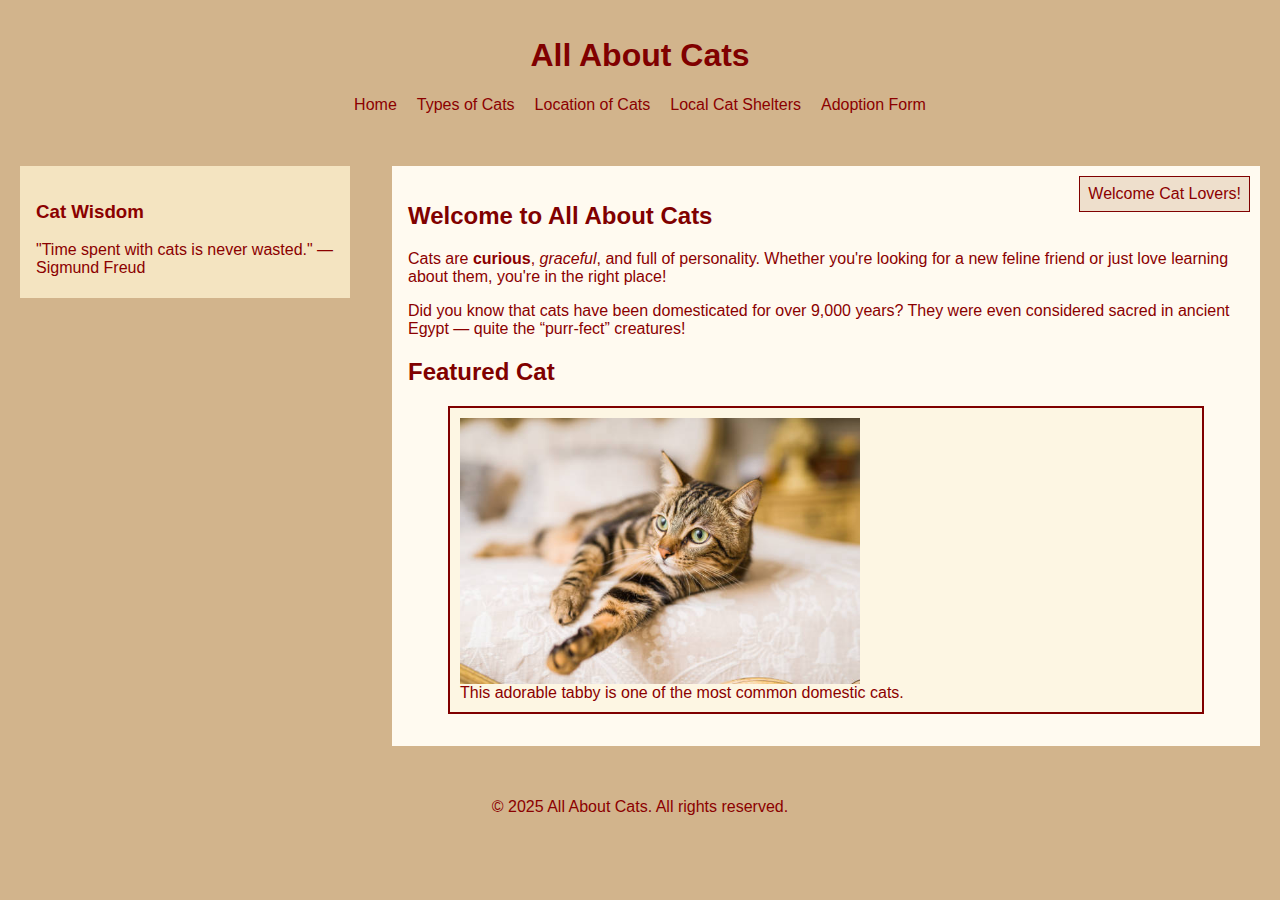
<file: index.html>
<!DOCTYPE html>
<html lang="en">
<head>
  <meta charset="UTF-8">
  <meta name="viewport" content="width=device-width, initial-scale=1.0">
  <meta name="description" content="Homepage - All About Cats">
  <title>All About Cats</title>
  <link rel="stylesheet" href="styles_format.css">
  <link rel="stylesheet" href="styles_layout.css">
  <script>
            function updateClock() {
                const now = new Date();
                document.getElementById('clock').textContent = now.toLocaleString();
            }
            setInterval(updateClock, 1000);
            updateClock();
  </script>
</head>
<body>
  <header>
    <h1>All About Cats</h1>
	<div id="clock"></div>
    <nav>
      <ul>
        <li>
          <a href="index.html">Home</a>
          <ul>
            <li><a href="#featured">Featured Cat</a></li>
            <li><a href="#welcome">Welcome</a></li>
          </ul>
        </li>
        <li>
          <a href="types.html">Types of Cats</a>
          <ul>
            <li><a href="types.html#persian">Persian</a></li>
            <li><a href="types.html#siamese">Siamese</a></li>
            <li><a href="types.html#mainecoon">Maine Coon</a></li>
          </ul>
        </li>
        <li>
          <a href="location.html">Location of Cats</a>
          <ul>
            <li><a href="location.html#indoor">Indoor</a></li>
            <li><a href="location.html#outdoor">Outdoor</a></li>
          </ul>
        </li>
        <li>
          <a href="shelters.html">Local Cat Shelters</a>
          <ul>
            <li><a href="#happy-tails">Happy Tails Rescue</a></li>
            <li><a href="#purrfect-home">Purrfect Home Shelter</a></li>
            <li><a href="#feline-friends">Feline Friends Haven</a></li>
          </ul>
        </li>
		<li><a href="cat_adoption.html">Adoption Form</a></li>
      </ul>
    </nav>
  </header>

  <div class="container">
    <aside class="sidebar">
      <h3>Cat Wisdom</h3>
      <p>"Time spent with cats is never wasted." &mdash; Sigmund Freud</p>
    </aside>

    <main class="content">
      <div class="feature-box">Welcome Cat Lovers!</div>
      <section id="welcome">
        <h2>Welcome to All About Cats</h2>
        <p>Cats are <strong>curious</strong>, <em>graceful</em>, and full of personality. Whether you're looking for a new feline friend or just love learning about them, you're in the right place!</p>
        <p>Did you know that cats have been domesticated for over 9,000 years? They were even considered sacred in ancient Egypt &mdash; quite the <q>purr-fect</q> creatures!</p>
      </section>

      <section id="featured">
        <h2>Featured Cat</h2>
        <figure>
          <img src="images/tabby.jpg" alt="A cute tabby cat" width="400">
          <figcaption>This adorable tabby is one of the most common domestic cats.</figcaption>
        </figure>
      </section>
    </main>
  </div>

  <footer>
    <p>&copy; 2025 All About Cats. All rights reserved.</p>
  </footer>
</body>
</html>
</file>
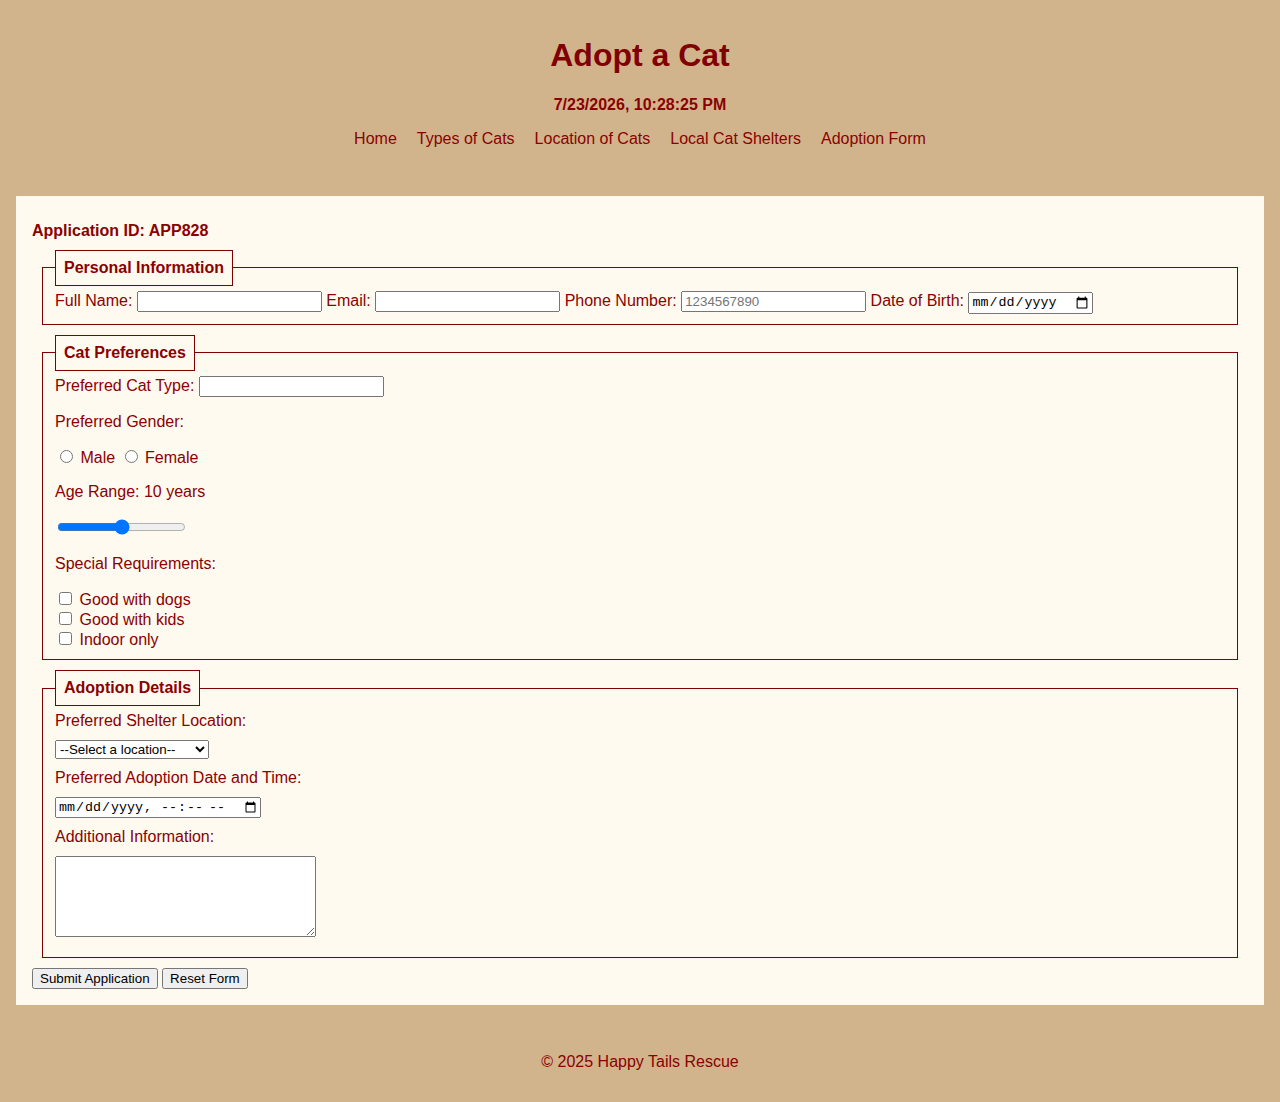
<file: cat_adoption.html>
<!DOCTYPE html>
<html lang="en">
<head>
    <meta charset="UTF-8">
    <meta name="viewport" content="width=device-width, initial-scale=1.0">
    <title>Cat Adoption Form</title>
    <link rel="stylesheet" href="styles_format.css">
    <link rel="stylesheet" href="styles_layout.css">
    <script>
        window.addEventListener('DOMContentLoaded', () => {
            const ageRange = document.getElementById('ageRange');
            const ageValue = document.getElementById('ageValue');
            const ageUnit = document.getElementById('ageUnit');
            const catTypeInput = document.getElementById('catType');
            const catImage = document.getElementById('catImage');

            function updateAgeDisplay(value) {
                if (value == 0) {
                    ageValue.textContent = 'Kitten';
                    ageUnit.style.display = 'none';
                } else {
                    ageValue.textContent = value;
                    ageUnit.style.display = 'inline';
                }
            }

            updateAgeDisplay(ageRange.value);
            ageRange.addEventListener('input', () => {
                updateAgeDisplay(ageRange.value);
            });

            catTypeInput.addEventListener('input', () => {
                const value = catTypeInput.value.toLowerCase();
                if (value === 'siamese') {
                    catImage.src = 'images/siamese.jpg';
                    catImage.style.display = 'block';
                } else if (value === 'maine coon') {
                    catImage.src = 'images/mainecoon.jpg';
                    catImage.style.display = 'block';
                } else if (value === 'persian') {
                    catImage.src = 'images/persian.jpg';
                    catImage.style.display = 'block';
                } else if (value === 'sphynx') {
                    catImage.src = 'images/sphynx.jpg';
                    catImage.style.display = 'block';
                } else if (value === 'tabby') {
                    catImage.src = 'images/tabby.jpg';
                    catImage.style.display = 'block';
                } else {
                    catImage.style.display = 'none';
                }
            });

            function updateClock() {
                const now = new Date();
                document.getElementById('clock').textContent = now.toLocaleString();
            }
            setInterval(updateClock, 1000);
            updateClock();

            // Alert when user first focuses into the form
            const form = document.querySelector('form');
            form.addEventListener('focusin', () => {
                alert('Welcome to the Cat Adoption Form!');
            }, { once: true });

            // Math method example: generate random Application ID
            const randomId = Math.floor(Math.random() * 10000);
            const appIdDiv = document.createElement('div');
            appIdDiv.innerHTML = `<strong>Application ID: APP${randomId}</strong>`;
            form.insertBefore(appIdDiv, form.firstChild);

            // Countdown example
            let countdownValue = 10;
            const countdownElement = document.getElementById('countdown');
            setInterval(() => {
                if (countdownValue > 0) {
                    countdownElement.textContent = `Tip refresh in: ${countdownValue} seconds`;
                    countdownValue--;
                } else {
                    countdownElement.textContent = 'New tips are available!';
                }
            }, 1000);
        });
    </script>
</head>
<body>
    <header>
        <h1>Adopt a Cat</h1>
        <div id="clock"></div>
		<nav>
      <ul>
        <li>
          <a href="index.html">Home</a>
          <ul>
            <li><a href="index.html#featured">Featured Cat</a></li>
            <li><a href="index.html#welcome">Welcome</a></li>
          </ul>
        </li>
        <li>
          <a href="types.html">Types of Cats</a>
          <ul>
            <li><a href="types.html#persian">Persian</a></li>
            <li><a href="types.html#siamese">Siamese</a></li>
            <li><a href="types.html#mainecoon">Maine Coon</a></li>
          </ul>
        </li>
        <li>
          <a href="location.html">Location of Cats</a>
          <ul>
            <li><a href="location.html#indoor">Indoor</a></li>
            <li><a href="location.html#outdoor">Outdoor</a></li>
          </ul>
        </li>
        <li>
          <a href="shelters.html">Local Cat Shelters</a>
          <ul>
            <li><a href="#happy-tails">Happy Tails Rescue</a></li>
            <li><a href="#purrfect-home">Purrfect Home Shelter</a></li>
            <li><a href="#feline-friends">Feline Friends Haven</a></li>
          </ul>
        </li>
		<li><a href="cat_adoption.html">Adoption Form</a></li>
      </ul>
    </nav>
    </header>

	<div class="form">
    <main>
        <div id="countdown"></div>
        <form action="submit_adoption.php" method="post">
            <fieldset>
                <legend>Personal Information</legend>

                <label for="fullName">Full Name:</label>
                <input type="text" id="fullName" name="fullName" required minlength="2" maxlength="50">

                <label for="email">Email:</label>
                <input type="email" id="email" name="email" required>

                <label for="phone">Phone Number:</label>
                <input type="tel" id="phone" name="phone" pattern="[0-9]{10}" placeholder="1234567890" required>

                <label for="dob">Date of Birth:</label>
                <input type="date" id="dob" name="dob" required>
            </fieldset>

            <fieldset>
                <legend>Cat Preferences</legend>
                <div id="catPreferencesContainer">
                    <div>
                        <label for="catType">Preferred Cat Type:</label>
                        <input list="catTypes" id="catType" name="catType" required>
                        <datalist id="catTypes">
                            <option value="Siamese">
                            <option value="Maine Coon">
                            <option value="Persian">
                            <option value="Sphynx">
                            <option value="Tabby">
                        </datalist>

                        <p>Preferred Gender:</p>
                        <input type="radio" id="male" name="gender" value="Male" required>
                        <label for="male">Male</label>

                        <input type="radio" id="female" name="gender" value="Female">
                        <label for="female">Female</label>

                        <p>Age Range: <span id="ageValue"></span><span id="ageUnit"> years</span></p>
                        <input type="range" id="ageRange" name="ageRange" min="0" max="20" value="10">

                        <p>Special Requirements:</p>
                        <input type="checkbox" id="goodWithDogs" name="requirements" value="Good with dogs">
                        <label for="goodWithDogs">Good with dogs</label><br>

                        <input type="checkbox" id="goodWithKids" name="requirements" value="Good with kids">
                        <label for="goodWithKids">Good with kids</label><br>

                        <input type="checkbox" id="indoorOnly" name="requirements" value="Indoor only">
                        <label for="indoorOnly">Indoor only</label>
                    </div>
                    <div>
                        <img id="catImage" alt="Selected Cat Image">
                    </div>
                </div>
            </fieldset>

            <fieldset id="adoptionDetails">
                <legend>Adoption Details</legend>

                <label for="shelterLocation">Preferred Shelter Location:</label>
                <select id="shelterLocation" name="shelterLocation" required>
                    <option value="">--Select a location--</option>
                    <option value="Happy Tails Rescue">Happy Tails Rescue</option>
                    <option value="Purrfect Home Shelter">Purrfect Home Shelter</option>
                    <option value="Whisker Haven">Whisker Haven</option>
                    <option value="Meow Manor">Meow Manor</option>
                </select>

                <label for="adoptionDate">Preferred Adoption Date and Time:</label>
                <input type="datetime-local" id="adoptionDate" name="adoptionDate" required>

                <label for="message">Additional Information:</label>
                <textarea id="message" name="message" rows="5" cols="30" maxlength="500"></textarea>
            </fieldset>

            <div>
                <button type="submit">Submit Application</button>
                <button type="reset">Reset Form</button>
            </div>
        </form>
    </main>
	</div>

    <footer>
        <p>&copy; 2025 Happy Tails Rescue</p>
    </footer>
</body>
</html>
</file>
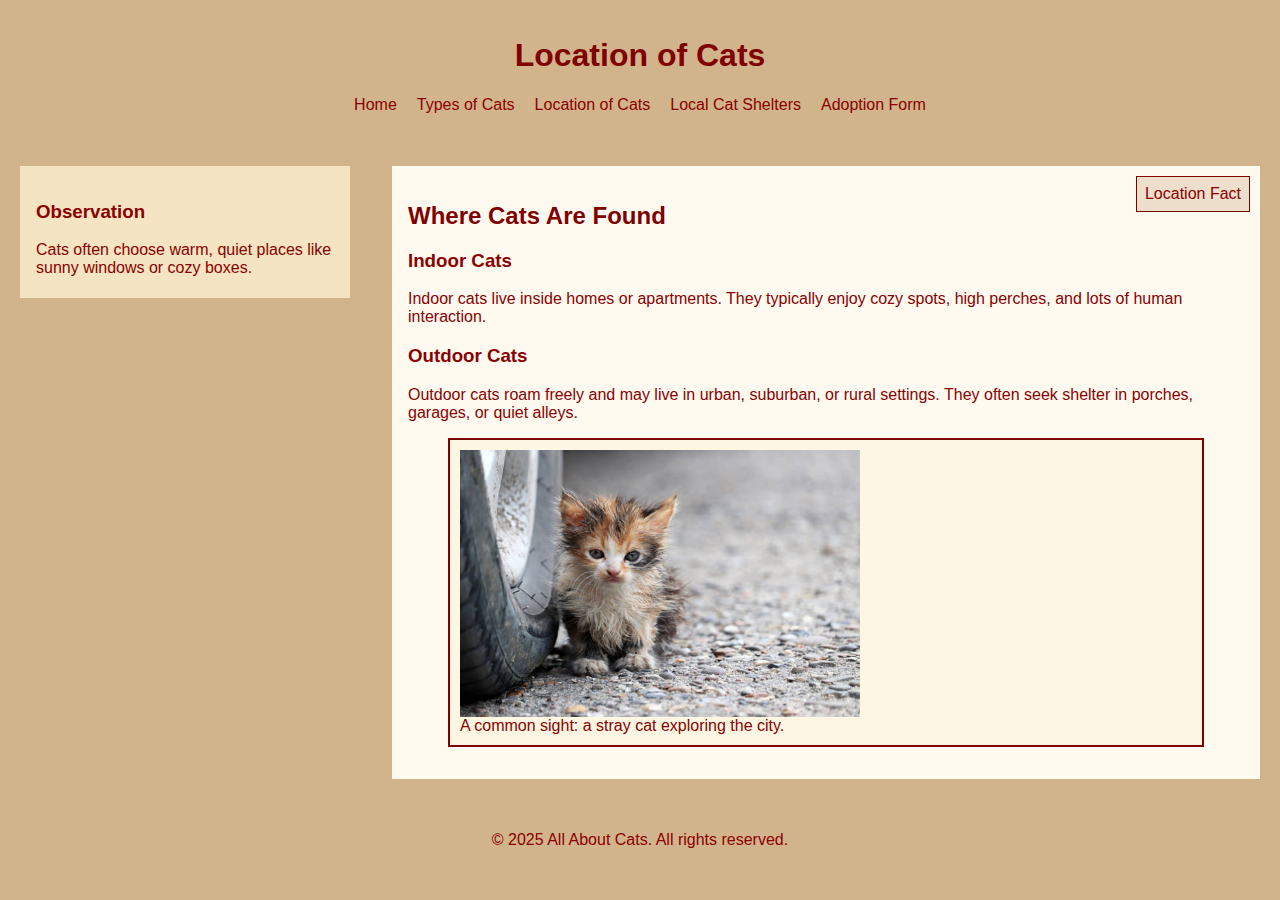
<file: location.html>
<!DOCTYPE html>
<html lang="en">
<head>
  <meta charset="UTF-8">
  <meta name="viewport" content="width=device-width, initial-scale=1.0">
  <meta name="description" content="Location of Cats - All About Cats">
  <title>Location of Cats</title>
  <link rel="stylesheet" href="styles_format.css">
  <link rel="stylesheet" href="styles_layout.css">
  <script>
            function updateClock() {
                const now = new Date();
                document.getElementById('clock').textContent = now.toLocaleString();
            }
            setInterval(updateClock, 1000);
            updateClock();
  </script>
</head>
<body>
  <header>
    <h1>Location of Cats</h1>
	<div id="clock"></div>
    <nav>
      <ul>
        <li>
          <a href="index.html">Home</a>
          <ul>
            <li><a href="index.html#featured">Featured Cat</a></li>
            <li><a href="index.html#welcome">Welcome</a></li>
          </ul>
        </li>
        <li>
          <a href="types.html">Types of Cats</a>
          <ul>
            <li><a href="types.html#persian">Persian</a></li>
            <li><a href="types.html#siamese">Siamese</a></li>
            <li><a href="types.html#mainecoon">Maine Coon</a></li>
          </ul>
        </li>
        <li>
          <a href="location.html">Location of Cats</a>
          <ul>
            <li><a href="#indoor">Indoor</a></li>
            <li><a href="#outdoor">Outdoor</a></li>
          </ul>
        </li>
        <li>
          <a href="shelters.html">Local Cat Shelters</a>
          <ul>
            <li><a href="#happy-tails">Happy Tails Rescue</a></li>
            <li><a href="#purrfect-home">Purrfect Home Shelter</a></li>
            <li><a href="#feline-friends">Feline Friends Haven</a></li>
          </ul>
        </li>
		<li><a href="cat_adoption.html">Adoption Form</a></li>
      </ul>
    </nav>
  </header>

  <div class="container">
    <aside class="sidebar">
      <h3>Observation</h3>
      <p>Cats often choose warm, quiet places like sunny windows or cozy boxes.</p>
    </aside>

    <main class="content">
      <div class="feature-box">Location Fact</div>
      <section>
        <h2>Where Cats Are Found</h2>

        <article id="indoor">
          <h3>Indoor Cats</h3>
          <p>Indoor cats live inside homes or apartments. They typically enjoy cozy spots, high perches, and lots of human interaction.</p>
        </article>

        <article id="outdoor">
          <h3>Outdoor Cats</h3>
          <p>Outdoor cats roam freely and may live in urban, suburban, or rural settings. They often seek shelter in porches, garages, or quiet alleys.</p>
        </article>

        <figure>
          <img src="images/stray-cat.jpg" alt="Stray cat on the street" width="400">
          <figcaption>A common sight: a stray cat exploring the city.</figcaption>
        </figure>
      </section>
    </main>
  </div>

  <footer>
    <p>&copy; 2025 All About Cats. All rights reserved.</p>
  </footer>
</body>
</html>
</file>
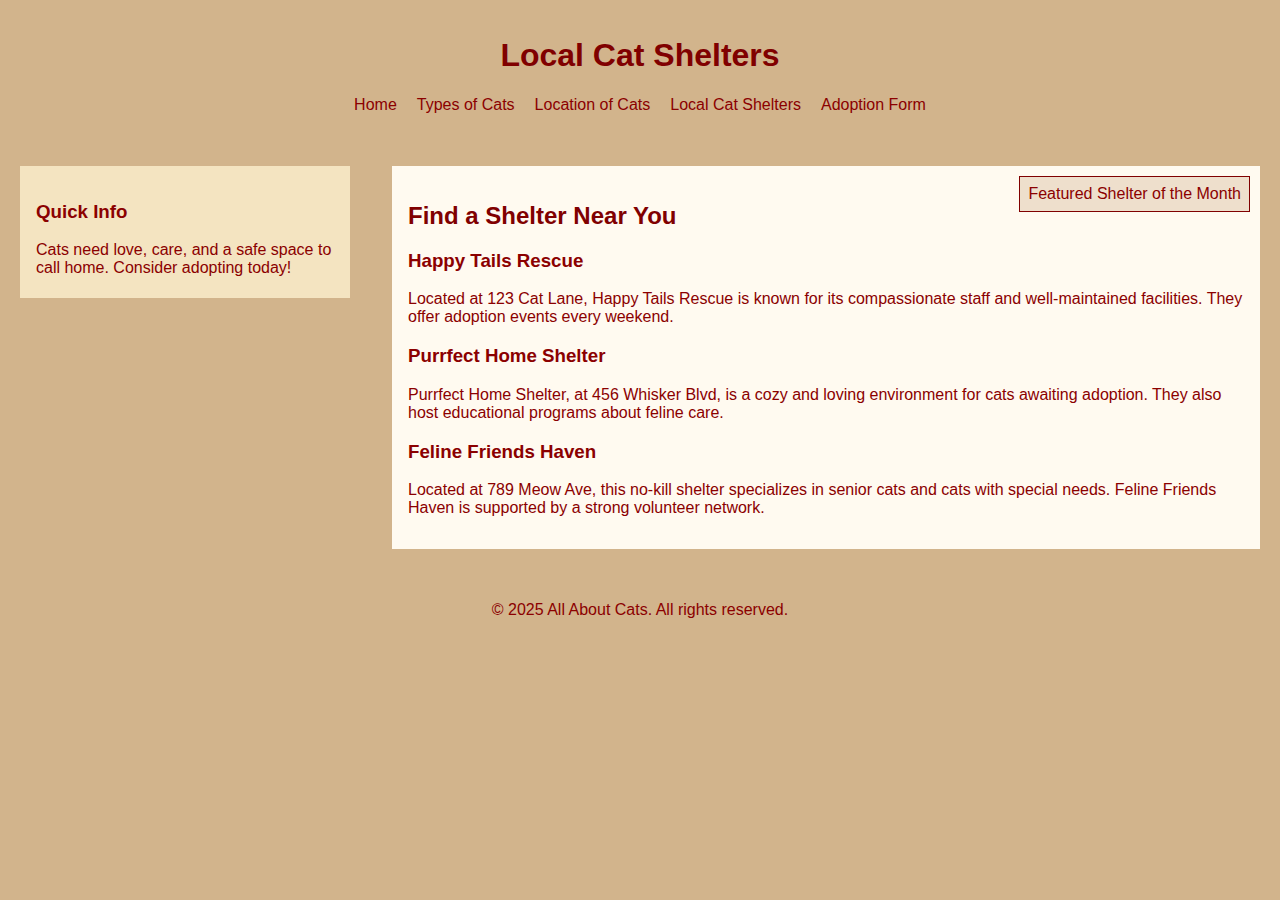
<file: shelters.html>
<!DOCTYPE html>
<html lang="en">
<head>
  <meta charset="UTF-8">
  <meta name="viewport" content="width=device-width, initial-scale=1.0">
  <meta name="description" content="Local Cat Shelters - All About Cats">
  <title>Local Cat Shelters</title>
  <link rel="stylesheet" href="styles_format.css">
  <link rel="stylesheet" href="styles_layout.css">
  <script>
          function updateClock() {
                const now = new Date();
                document.getElementById('clock').textContent = now.toLocaleString();
            }
            setInterval(updateClock, 1000);
            updateClock();
  </script>
</head>
<body>
  <header>
    <h1>Local Cat Shelters</h1>
	<div id="clock"></div>
    <nav>
      <ul>
        <li>
          <a href="index.html">Home</a>
          <ul>
            <li><a href="index.html#featured">Featured Cat</a></li>
            <li><a href="index.html#welcome">Welcome</a></li>
          </ul>
        </li>
        <li>
          <a href="types.html">Types of Cats</a>
          <ul>
            <li><a href="types.html#persian">Persian</a></li>
            <li><a href="types.html#siamese">Siamese</a></li>
            <li><a href="types.html#mainecoon">Maine Coon</a></li>
          </ul>
        </li>
        <li>
          <a href="location.html">Location of Cats</a>
          <ul>
            <li><a href="location.html#indoor">Indoor</a></li>
            <li><a href="location.html#outdoor">Outdoor</a></li>
          </ul>
        </li>
        <li>
          <a href="shelters.html">Local Cat Shelters</a>
          <ul>
            <li><a href="#happy-tails">Happy Tails Rescue</a></li>
            <li><a href="#purrfect-home">Purrfect Home Shelter</a></li>
            <li><a href="#feline-friends">Feline Friends Haven</a></li>
          </ul>
        </li>
		<li><a href="cat_adoption.html">Adoption Form</a></li>
      </ul>
    </nav>
  </header>

  <div class="container">
    <aside class="sidebar">
      <h3>Quick Info</h3>
      <p>Cats need love, care, and a safe space to call home. Consider adopting today!</p>
    </aside>

    <main class="content">
      <div class="feature-box">Featured Shelter of the Month</div>
      <section>
        <h2>Find a Shelter Near You</h2>

        <article id="happy-tails">
          <h3>Happy Tails Rescue</h3>
          <p>Located at 123 Cat Lane, Happy Tails Rescue is known for its compassionate staff and well-maintained facilities. They offer adoption events every weekend.</p>
        </article>

        <article id="purrfect-home">
          <h3>Purrfect Home Shelter</h3>
          <p>Purrfect Home Shelter, at 456 Whisker Blvd, is a cozy and loving environment for cats awaiting adoption. They also host educational programs about feline care.</p>
        </article>

        <article id="feline-friends">
          <h3>Feline Friends Haven</h3>
          <p>Located at 789 Meow Ave, this no-kill shelter specializes in senior cats and cats with special needs. Feline Friends Haven is supported by a strong volunteer network.</p>
        </article>

      </section>
    </main>
  </div>

  <footer>
    <p>&copy; 2025 All About Cats. All rights reserved.</p>
  </footer>
</body>
</html>
</file>
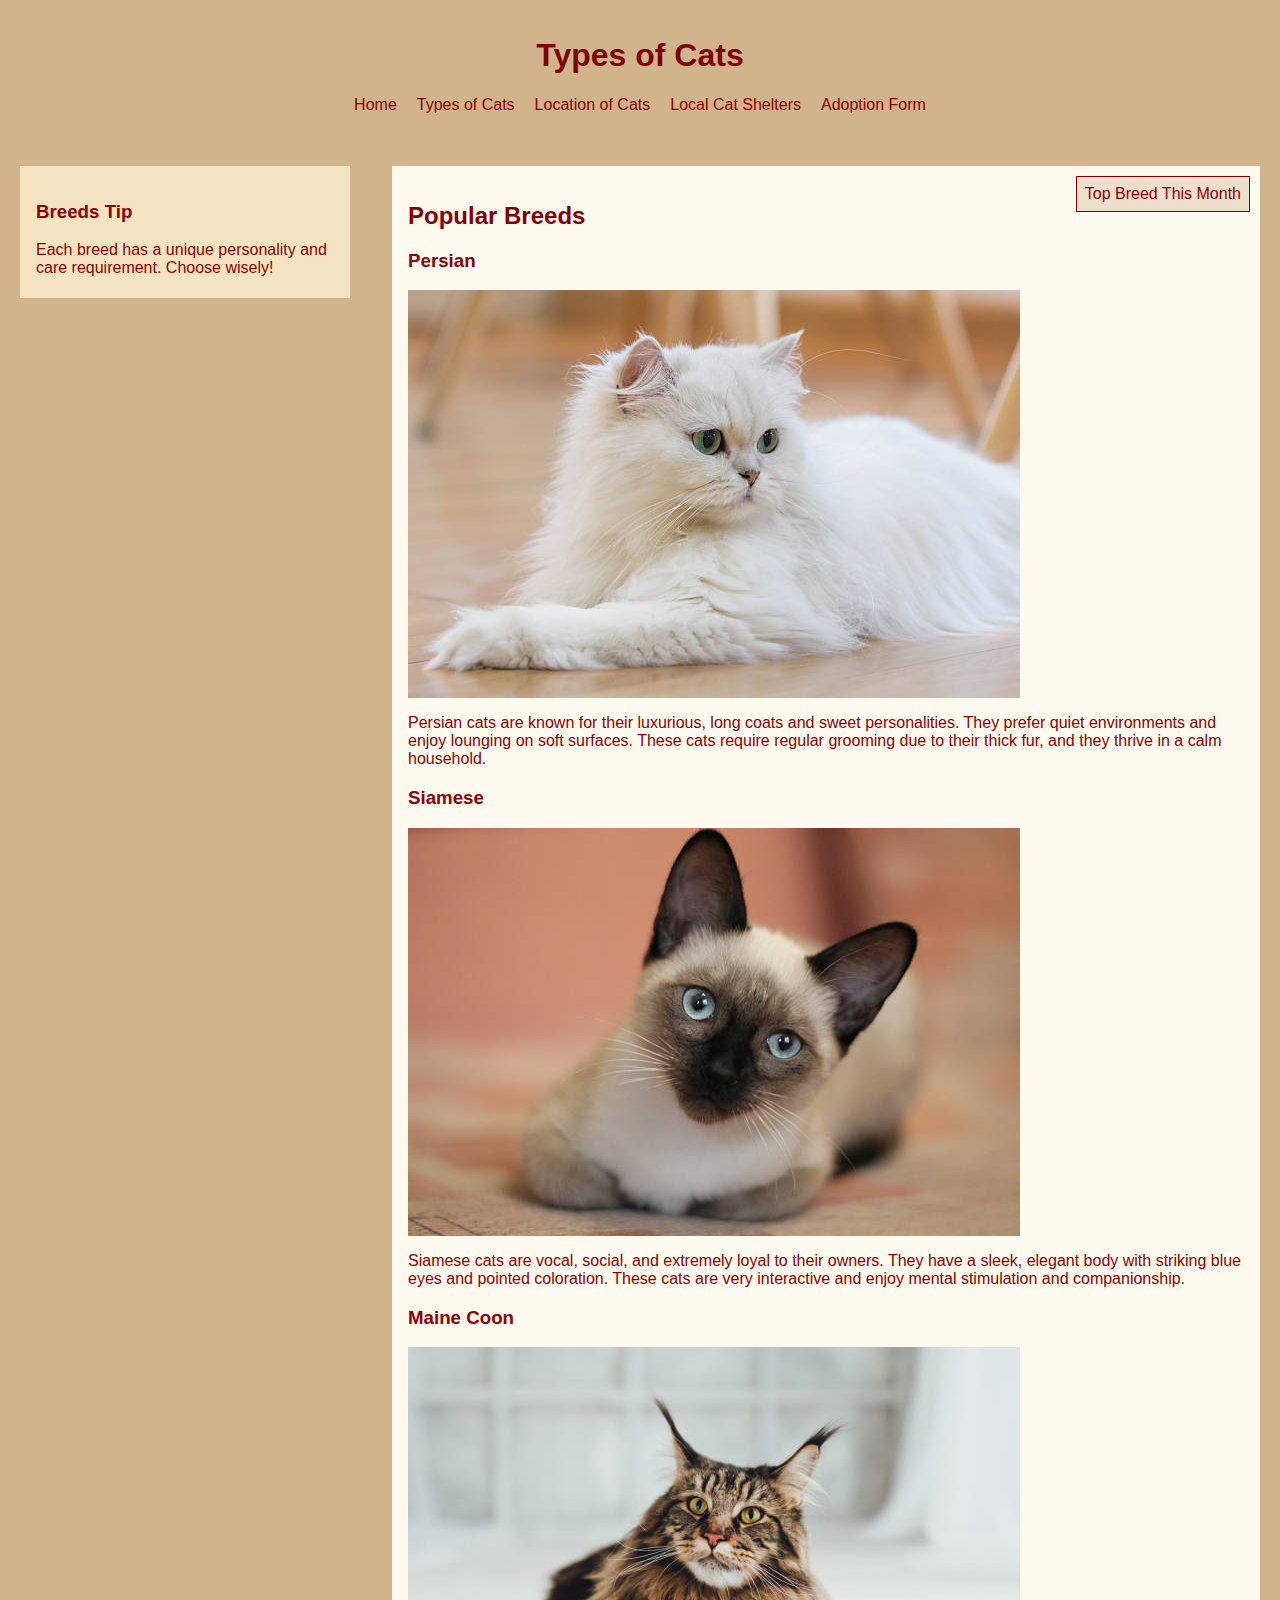
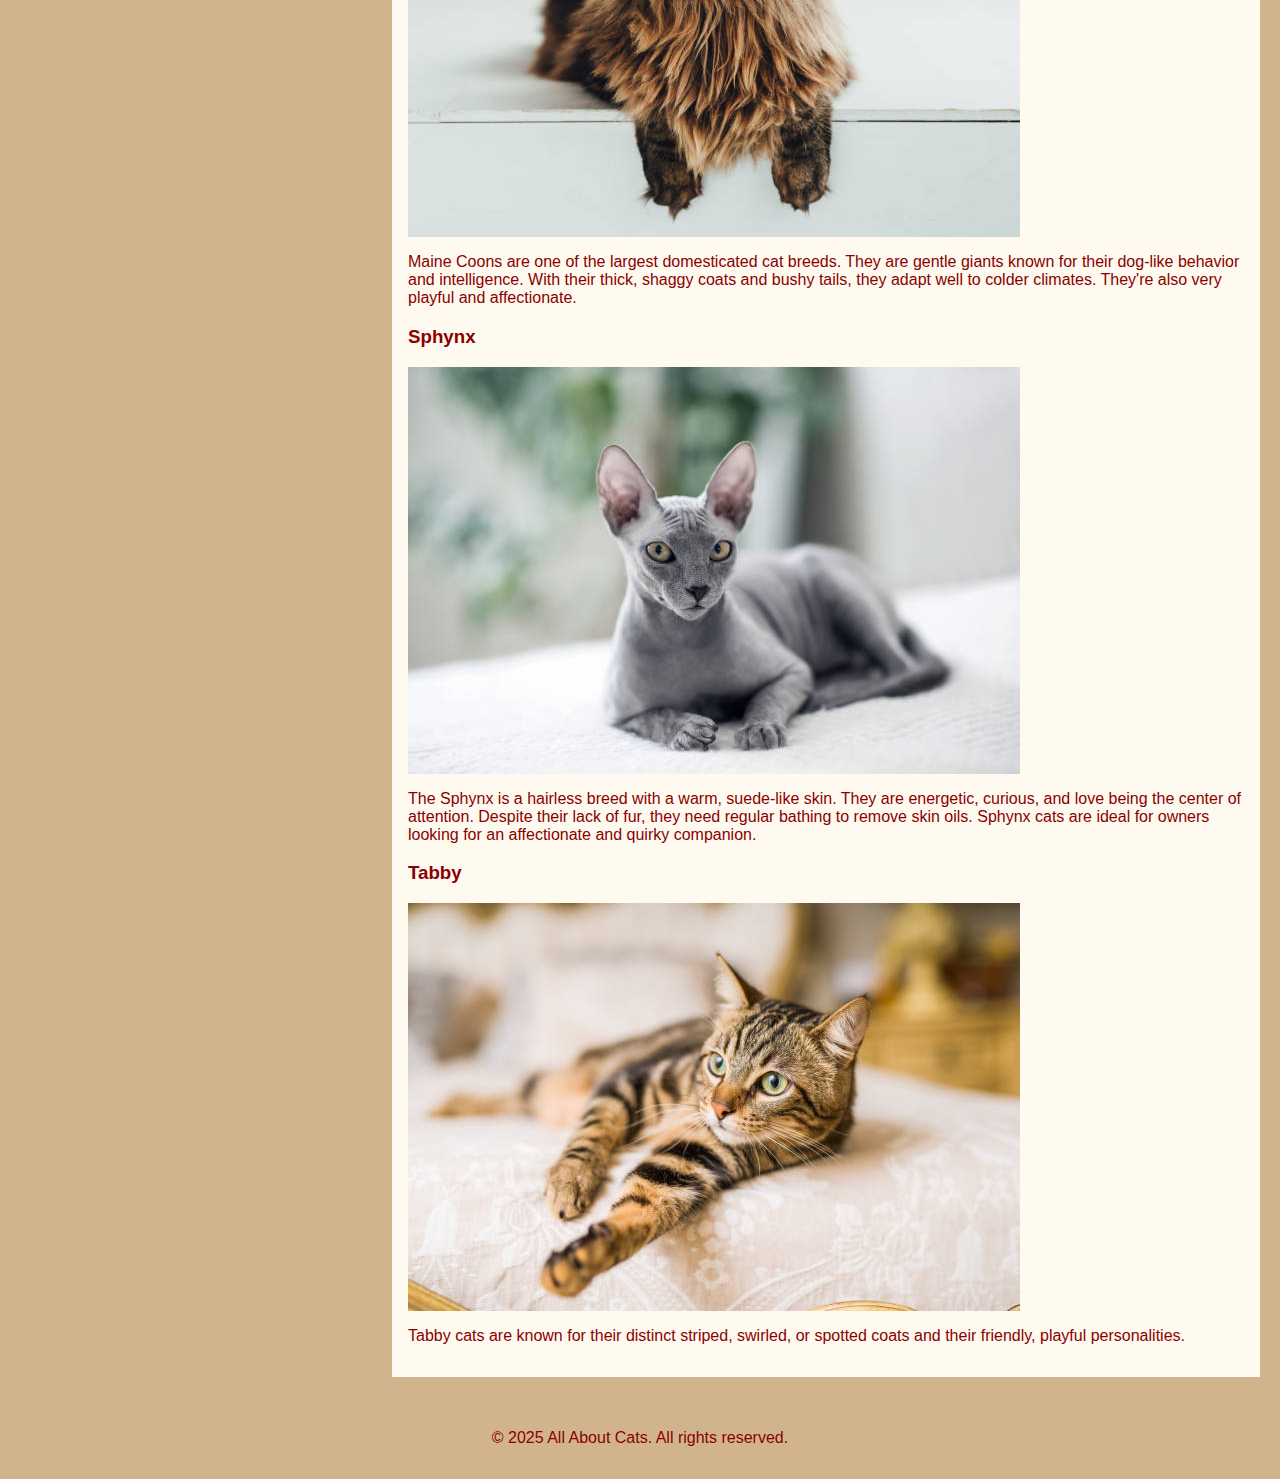
<file: types.html>
<!DOCTYPE html>
<html lang="en">
<head>
  <meta charset="UTF-8">
  <meta name="viewport" content="width=device-width, initial-scale=1.0">
  <meta name="description" content="Types of Cats - All About Cats">
  <title>Types of Cats</title>
  <link rel="stylesheet" href="styles_format.css">
  <link rel="stylesheet" href="styles_layout.css">
  <script>
            function updateClock() {
                const now = new Date();
                document.getElementById('clock').textContent = now.toLocaleString();
            }
            setInterval(updateClock, 1000);
            updateClock();
  </script>
</head>
<body>
  <header>
    <h1>Types of Cats</h1>
	<div id="clock"></div>
    <nav>
      <ul>
        <li>
          <a href="index.html">Home</a>
          <ul>
            <li><a href="index.html#featured">Featured Cat</a></li>
            <li><a href="index.html#welcome">Welcome</a></li>
          </ul>
        </li>
        <li>
          <a href="types.html">Types of Cats</a>
          <ul>
            <li><a href="#persian">Persian</a></li>
            <li><a href="#siamese">Siamese</a></li>
            <li><a href="#mainecoon">Maine Coon</a></li>
          </ul>
        </li>
        <li>
          <a href="location.html">Location of Cats</a>
          <ul>
            <li><a href="location.html#indoor">Indoor</a></li>
            <li><a href="location.html#outdoor">Outdoor</a></li>
          </ul>
        </li>
       <li>
          <a href="shelters.html">Local Cat Shelters</a>
          <ul>
            <li><a href="#happy-tails">Happy Tails Rescue</a></li>
            <li><a href="#purrfect-home">Purrfect Home Shelter</a></li>
            <li><a href="#feline-friends">Feline Friends Haven</a></li>
          </ul>
        </li>
		<li><a href="cat_adoption.html">Adoption Form</a></li>
      </ul>
    </nav>
  </header>

  <div class="container">
    <aside class="sidebar">
      <h3>Breeds Tip</h3>
      <p>Each breed has a unique personality and care requirement. Choose wisely!</p>
    </aside>

    <main class="content">
      <div class="feature-box">Top Breed This Month</div>
      <section>
        <h2 id="popular">Popular Breeds</h2>

        <article id="persian">
          <h3>Persian</h3>
          <img src="images/persian.jpg" alt="Fluffy white Persian cat">
          <p>Persian cats are known for their luxurious, long coats and sweet personalities. They prefer quiet environments and enjoy lounging on soft surfaces. These cats require regular grooming due to their thick fur, and they thrive in a calm household.</p>
        </article>

        <article id="siamese">
          <h3>Siamese</h3>
          <img src="images/siamese.jpg" alt="Siamese cat with blue eyes and point coloration">
          <p>Siamese cats are vocal, social, and extremely loyal to their owners. They have a sleek, elegant body with striking blue eyes and pointed coloration. These cats are very interactive and enjoy mental stimulation and companionship.</p>
        </article>

        <article id="mainecoon">
          <h3>Maine Coon</h3>
          <img src="images/mainecoon.jpg" alt="Large Maine Coon cat with a bushy tail">
          <p>Maine Coons are one of the largest domesticated cat breeds. They are gentle giants known for their dog-like behavior and intelligence. With their thick, shaggy coats and bushy tails, they adapt well to colder climates. They're also very playful and affectionate.</p>
        </article>

        <article id="sphynx">
          <h3>Sphynx</h3>
          <img src="images/sphynx.jpg" alt="Hairless Sphynx cat">
          <p>The Sphynx is a hairless breed with a warm, suede-like skin. They are energetic, curious, and love being the center of attention. Despite their lack of fur, they need regular bathing to remove skin oils. Sphynx cats are ideal for owners looking for an affectionate and quirky companion.</p>
        </article>
		
		<article id="tabby">
          <h3>Tabby</h3>
          <img src="images/tabby.jpg" alt="Tabby cat">
           <p>Tabby cats are known for their distinct striped, swirled, or spotted coats and their friendly, playful personalities.</p>
        </article>

      </section>
    </main>
  </div>

  <footer>
    <p>&copy; 2025 All About Cats. All rights reserved.</p>
  </footer>
</body>
</html>
</file>
<file: styles_format.css>
body {
  background-color: tan;
  color: darkred;
  font-family: Arial, sans-serif;
  margin: 0;
  padding: 0;
}

header, footer {
  background-color: #d2b48c;
  padding: 1em;
  text-align: center;
}

h1, h2 {
  color: maroon;
}


nav ul {
  list-style-type: none;
  padding: 0;
}

nav ul li {
  display: inline;
  margin-right: 15px;
}

nav ul li a {
  text-decoration: none;
  color: darkred;
}


nav ul li a:hover {
  font-weight: bold;
  text-decoration: underline;
  color: #800000;
}

nav ul li a:visited {
  color: blue;
}

legend{
	font-weight:bold;
}
main figure {
  border: 2px solid maroon;
  padding: 10px;
  background-color: #fdf6e3;
}

input:focus:valid, textarea:focus:valid, select:focus:valid {
	border: 2px solid green;
}
input:focus:invalid, textarea:focus:invalid, select:focus:invalid {
	border: 2px solid red;
}
</file>
<file: styles_layout.css>
.container {
  display: grid;
  grid-template-columns: 30% 70%;
  padding: 20px;
}

.form {
  background-color: #fffaf0;
  padding: 1em;
  overflow: auto;
  position: relative;
  margin: 1em;
}

.sidebar {
  background-color: #f4e4c1;
  padding: 1em;
  float: left;
  width: 80%;
  max-height: 100px;
  overflow-y: auto
}

.content {
  background-color: #fffaf0;
  padding: 1em;
  overflow: auto;
  position: relative;
}

.content::after {
  content: "";
  display: table;
  clear: both;
}

.feature-box {
  position: absolute;
  top: 10px;
  right: 10px;
  background-color: #eedfcc;
  padding: 0.5em;
  border: 1px solid maroon;
}

nav ul {
  display: flex;
  flex-wrap: wrap;
  justify-content: center;
  padding: 0;
  list-style: none;
}

nav ul li {
  margin: 0 10px;
  position: relative;
}

nav ul li ul {
  display: none;
  position: absolute;
  background-color: #f4e4c1;
  padding: 0.5em;
  list-style: none;
  margin: 0;
  z-index: 1;
}

nav ul li:hover ul {
  display: block;
}

nav ul li ul li {
  display: block;
  margin: 0;
  text-align: center;
}

legend{
	background-color: #fffaf0;
	padding: 0.5em;
	overflow: auto;
	position: relative;
	border:1px solid maroon;
}

@media screen and (max-width: 768px) {
  .container {
    grid-template-columns: 1fr;
  }

  .sidebar {
    width: 100%;
    float: none;
  }

  nav ul {
    flex-direction: column;
    align-items: center;
  }

  nav ul li {
    margin: 10px 0;
  }

  .feature-box {
    position: static;
    margin-top: 1em;
  }
}

fieldset#adoptionDetails label, fieldset#adoptionDetails input, fieldset#adoptionDetails select, fieldset#adoptionDetails textarea {
	display: block;
	margin-bottom: 10px;
}
fieldset{
	background-color: #fffaf0;
	margin:10px;
	border: 1px solid maroon;
}
#catPreferencesContainer {
	display: flex;
	align-items: flex-start;
	gap: 20px;
}
#catImage {
	margin-top: 10px;
	max-width: 300px;
	display: none;
}

img {
  max-width: 100%;
  height: auto;
  display: block;
}
#clock, #countdown {
	margin-top: 10px;
	font-weight: bold;
}
</file>
